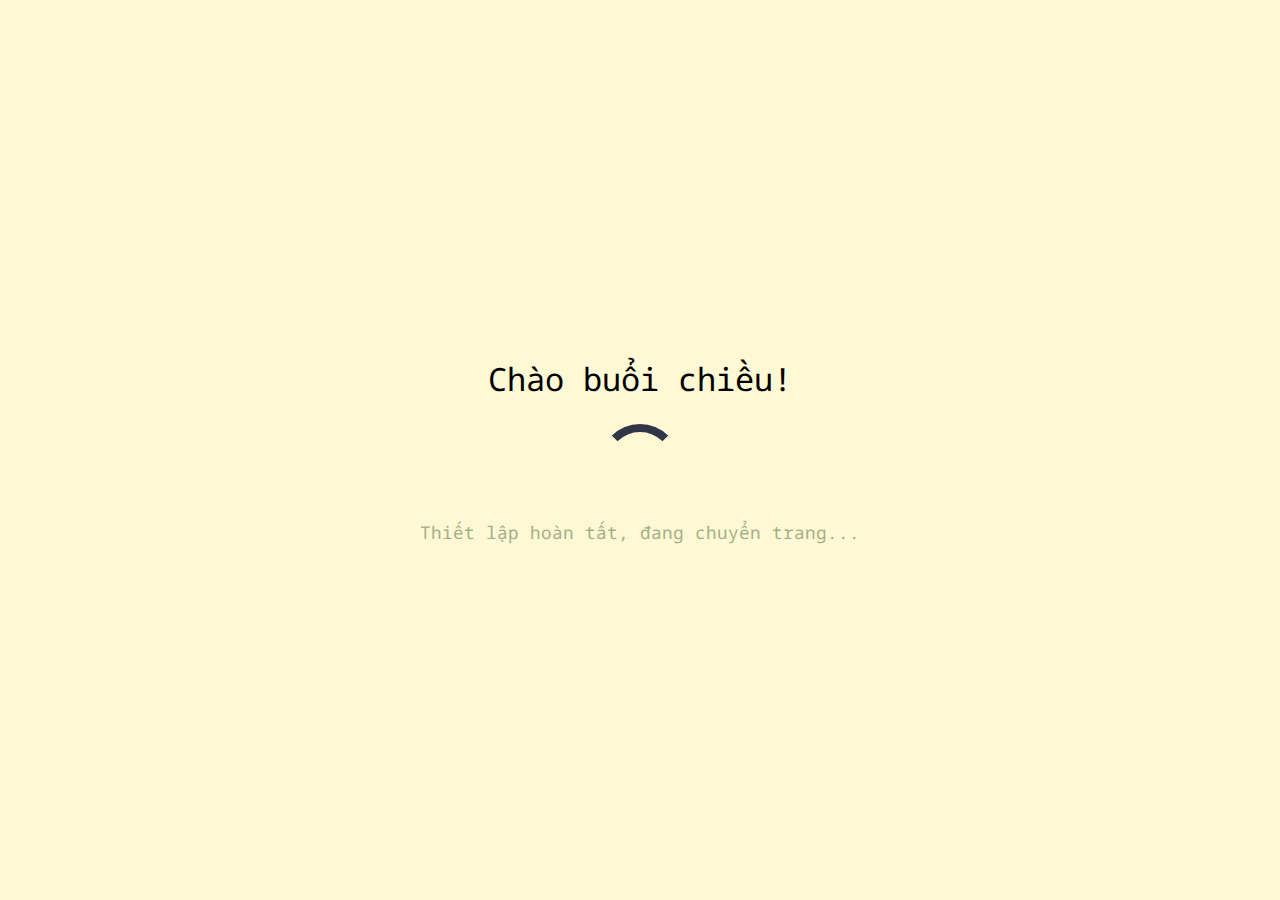
<file: index.html>
<!DOCTYPE html>
<html lang="en">

<head>
    <meta charset="UTF-8">
    <title>Chào mừng!</title>
    <!-- Load Noto Sans Mono from Google Fonts -->
    <link rel="stylesheet" href="./app/Views/css/colors.css">
    <link rel="preconnect" href="https://fonts.googleapis.com">
    <link rel="preconnect" href="https://fonts.gstatic.com" crossorigin>
    <link href="https://fonts.googleapis.com/css2?family=Noto+Sans+Mono:wght@400;700&display=swap" rel="stylesheet">
    <link rel="icon" type="image/x-icon" href="../../favicon.ico">
    <style>
        body {
            font-family: var(--md-sys-font-primary);
            background: var(--md-sys-color-on-primary, #f5f5f5);
            display: flex;
            flex-direction: column;
            align-items: center;
            justify-content: center;
            height: 100vh;
            margin: 0;
        }

        .greeting {
            font-size: 2rem;
            margin-bottom: 24px;
        }

        .loader {
            border: 8px solid var(--md-sys-color-inverse-surface);
            border-top: 8px solid var(--md-sys-color-primary);
            border-radius: 50%;
            width: 64px;
            height: 64px;
            animation: spin 1s linear infinite;
            margin-bottom: 16px;
        }

        @keyframes spin {
            0% {
                transform: rotate(0deg);
            }

            100% {
                transform: rotate(360deg);
            }
        }

        .setup-text {
            font-size: 1.1rem;
            color: var(--md-sys-color-secondary);
        }
    </style>
</head>

<body>
    <div class="greeting" id="greeting"></div>
    <div class="loader"></div>
    <div class="setup-text" id="setup-text">Đang thiết lập ứng dụng...</div>
    <script>
        // Hiển thị lời chào theo buổi
        function getGreeting() {
            const hour = new Date().getHours();
            if (hour < 6) return "Chào buổi sáng sớm!";
            if (hour < 12) return "Chào buổi sáng!";
            if (hour < 18) return "Chào buổi chiều!";
            return "Chào buổi tối!";
        }
        document.getElementById('greeting').textContent = getGreeting();

        // Đăng ký Service Worker và chuyển trang
        function setupSWAndRedirect() {
            if ('serviceWorker' in navigator) {
                navigator.serviceWorker.register('./service-worker.js').then(() => {
                    document.getElementById('setup-text').textContent = "Thiết lập hoàn tất, đang chuyển trang...";
                    setTimeout(() => {
                        window.location.href = './app/Views/homepage.html';
                    }, 2000);
                }).catch(() => {
                    document.getElementById('setup-text').textContent = "Không thể thiết lập Service Worker!";
                });
            } else {
                document.getElementById('setup-text').textContent = "Trình duyệt không hỗ trợ Service Worker!";
            }
        }
        setupSWAndRedirect();
    </script>
</body>

</html>
</file>
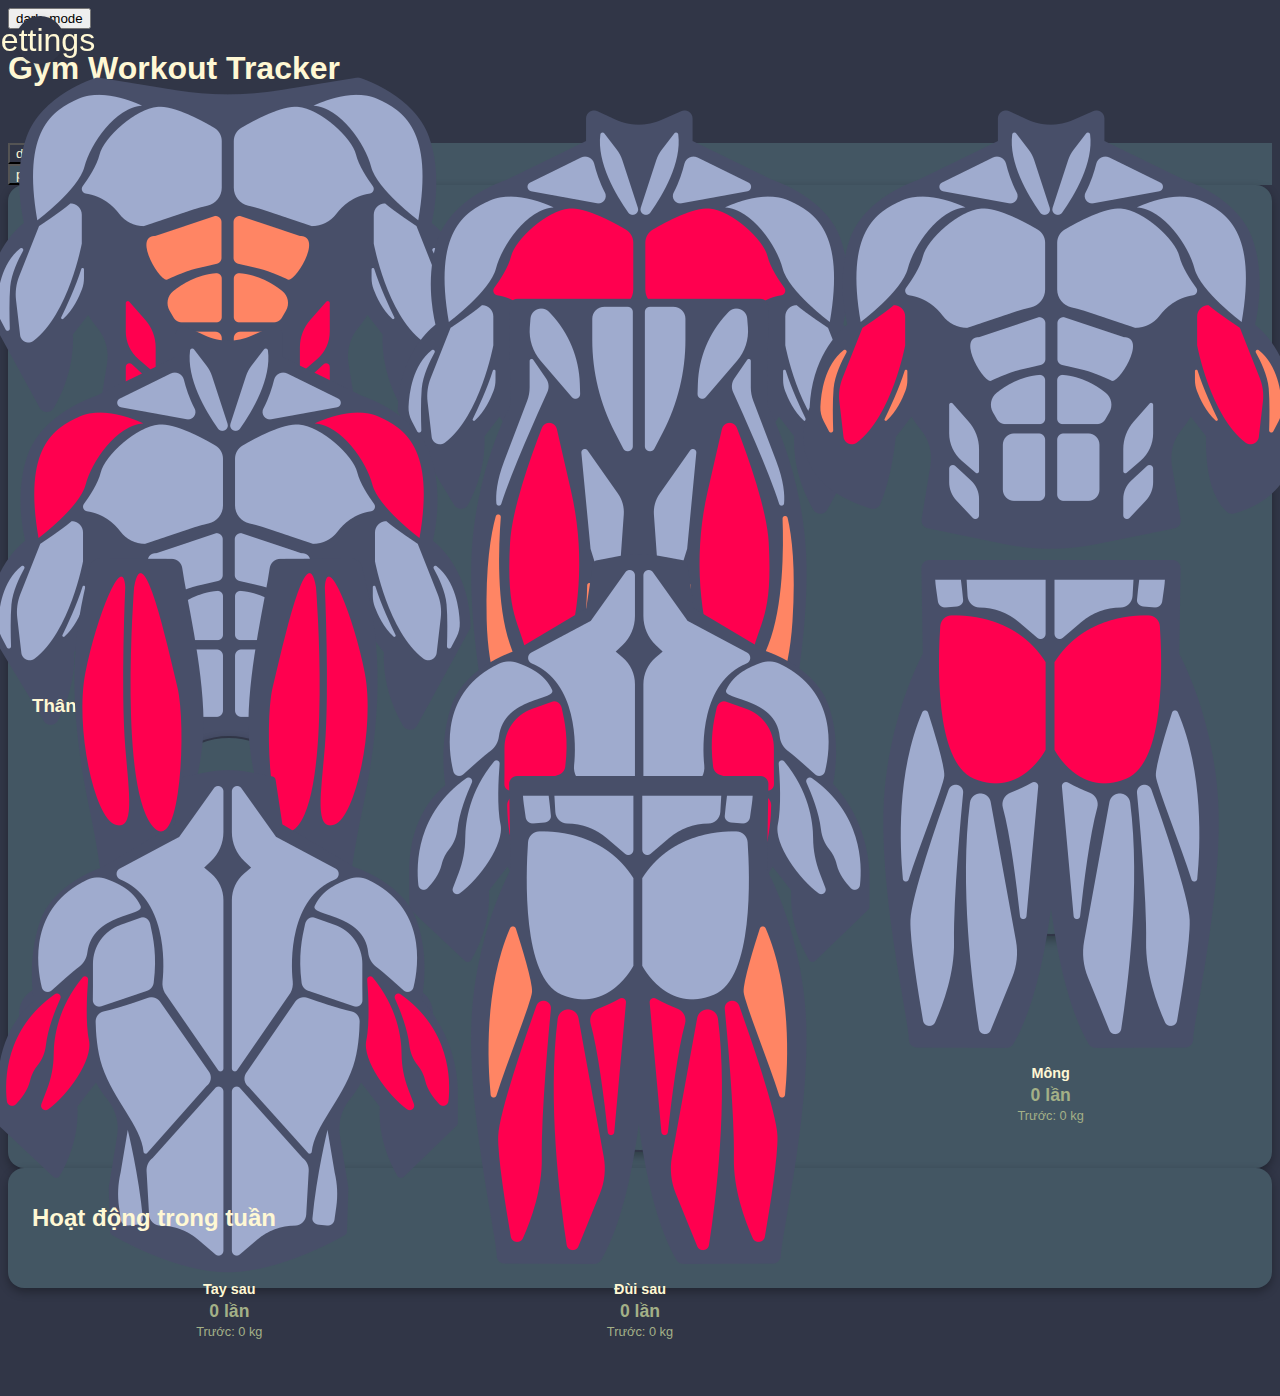
<file: app/Views/homepage.html>
<!DOCTYPE html>
<html lang="en">

<head>
    <!-- Metadata -->
    <meta charset="UTF-8">
    <meta name="viewport" content="width=device-width, initial-scale=1.0">
    <title>Trình theo dõi tập luyện Gym</title>

    <!-- PWA Configuration -->
    <link rel="manifest" href="../../manifest.json">
    <link rel="icon" type="image/x-icon" href="../../favicon.ico">

    <!-- Fonts -->
    <link rel="preconnect" href="https://fonts.googleapis.com">
    <link rel="preconnect" href="https://fonts.gstatic.com" crossorigin>
    <link href="https://fonts.googleapis.com/css2?family=Inter:wght@400;500;600;700&display=swap" rel="stylesheet">
    <link href="https://fonts.googleapis.com/icon?family=Material+Symbols+Outlined" rel="stylesheet">
    <!-- Firebase App (core) -->
    <script src="https://www.gstatic.com/firebasejs/9.23.0/firebase-app-compat.js"></script>
    <!-- Firebase Database -->
    <script src="https://www.gstatic.com/firebasejs/9.23.0/firebase-firestore-compat.js"></script>
    <script src="https://www.gstatic.com/firebasejs/9.23.0/firebase-auth-compat.js"></script>

    <!-- Stylesheets -->
    <link rel="stylesheet" href="./css/colors.css">
    <link rel="stylesheet" href="./css/style.css">

    <!-- Tailwind CSS -->
    <script src="https://cdn.tailwindcss.com"></script>

    <!-- Firebase SDK -->
    <script src="https://www.gstatic.com/firebasejs/9.23.0/firebase-app-compat.js"></script>
    <script src="https://www.gstatic.com/firebasejs/9.23.0/firebase-firestore-compat.js"></script>
    <script src="https://www.gstatic.com/firebasejs/9.23.0/firebase-auth-compat.js"></script>
</head>

<body>
    <button id="theme-toggle-btn" title="Chuyển theme">
        <span id="dark-icon" class="material-symbols-outlined">dark_mode</span>
        <span id="light-icon" class="material-symbols-outlined">light_mode</span>
    </button>

    <div class="max-w-7xl mx-auto p-4 sm:p-6 lg:p-8">
        <header class="text-center mb-8">
            <h1 class="text-3xl sm:text-4xl font-bold text-primary">Gym Workout Tracker</h1>
            <p class="text-secondary mt-2">Nhấn vào nhóm cơ để ghi lại buổi tập của bạn</p>
        </header>

        <div class="flex justify-center space-x-2 sm:space-x-4 mb-6 sm:mb-8 p-2 rounded-lg bg-secondary">
            <button id="tab-tracker-btn" class="tab-btn tab-active px-4 py-2 rounded-md font-semibold transition w-1/2">
                <span class="material-symbols-outlined">dashboard</span> Dashboard
            </button>
            <button id="tab-personal-btn"
                class="tab-btn tab-inactive px-4 py-2 rounded-md font-semibold transition w-1/2">
                <span class="material-symbols-outlined">person</span> Cá nhân
            </button>
        </div>

        <!-- Tab 1: Dashboard -->
        <div id="tab-tracker-content" class="tab-content tab-content-active">
            <div class="flex flex-col lg:flex-row gap-8">
                <div class="w-full lg:w-2/3 p-4 rounded-xl card">
                    <div id="front-body-container" class="mb-8"></div>
                    <div id="back-body-container"></div>
                </div>
                <div class="w-full lg:w-1/3 p-6 rounded-xl card flex flex-col justify-center">
                    <h2 class="text-xl font-bold text-primary text-center mb-6">Hoạt động trong tuần</h2>
                    <!-- (CẬP NHẬT) Cấu trúc HTML của weekly-view -->
                    <div id="weekly-view" class="relative">
                        <!-- (MỚI) Container riêng cho các ngày -->
                        <div id="weekly-days-container" class="flex justify-around items-center w-full">
                            <!-- JS injects days here -->
                        </div>

                        <!-- (MỚI) Pop-up đã được di chuyển vào đây -->
                        <div id="day-detail-popup">
                            <h4 id="popup-date-title" class="text-sm font-bold text-center mb-2 text-primary"></h4>
                            <div id="popup-muscle-list" class="flex flex-col gap-2"></div>
                            <div id="popup-no-workout" class="text-secondary text-sm text-center hidden">
                                Không có buổi tập.
                            </div>
                        </div>
                    </div>
                </div>
            </div>
        </div>

        <!-- Tab 2: Cá nhân (Không đổi) -->
        <div id="tab-personal-content" class="tab-content space-y-8">
            <!-- ... (Nội dung tab cá nhân không đổi) ... -->
            <div class="card">
                <div class="flex flex-col sm:flex-row justify-between sm:items-center gap-4 mb-4">
                    <h2 class="text-xl font-bold text-primary">Thống kê số đo</h2>
                    <div class="flex gap-2">
                        <button id="add-measurement-btn" class="btn-primary flex items-center gap-2">
                            <span class="material-symbols-outlined">add</span> Thêm số đo
                        </button>
                        <button id="delete-selected-measurements-btn" class="hidden btn-danger flex items-center gap-2">
                            <span class="material-symbols-outlined">delete</span> Xóa
                        </button>
                    </div>
                </div>
                <div class="overflow-x-auto max-h-[40vh] relative">
                    <table class="w-full text-left">
                        <thead class="sticky top-0 bg-secondary">
                            <tr>
                                <th class="p-3 w-12"><input type="checkbox" id="select-all-measurements-checkbox"class="data-table-checkbox"></th>
                                <th class="p-3 text-primary">Ngày</th>
                                <th class="p-3 text-primary">Cân nặng</th>
                                <th class="p-3 text-primary">Ngực</th>
                                <th class="p-3 text-primary">Eo</th>
                                <th class="p-3 text-primary">Mông</th>
                                <th class="p-3 text-primary">Tay</th>
                            </tr>
                        </thead>
                        <tbody id="measurements-table-body"></tbody>
                    </table>
                </div>
            </div>
            <div class="card">
                <div class="flex flex-col sm:flex-row justify-between sm:items-center gap-4 mb-4">
                    <h2 class="text-xl font-bold text-primary">Lịch sử tập luyện</h2>
                    <button id="delete-selected-workouts-btn" class="hidden btn-danger flex items-center gap-2">
                        <span class="material-symbols-outlined">delete</span> Xóa mục đã chọn
                    </button>
                </div>
                <div class="flex flex-col sm:flex-row gap-4 mb-4">
                    <input type="text" id="search-input" placeholder="Tìm kiếm nhóm cơ..."
                        class="form-input w-full sm:w-1/2">
                    <select id="filter-select" class="form-input w-full sm:w-1/2">
                        <option value="all">Tất cả nhóm cơ</option>
                    </select>
                </div>
                <div class="overflow-x-auto max-h-[60vh] relative">
                    <table class="w-full text-left">
                        <thead class="sticky top-0 bg-secondary">
                            <tr>
                                <th class="p-3 w-12"><input type="checkbox" id="select-all-workouts-checkbox"
                                        class="data-table-checkbox"></th>
                                <th class="p-3 text-primary">Nhóm cơ</th>
                                <th class="p-3 text-primary">Ngày tập</th>
                                <th class="p-3 text-primary">Số kg</th>
                                <th class="p-3 text-primary">Số rep</th>
                            </tr>
                        </thead>
                        <tbody id="history-table-body"></tbody>
                    </table>
                </div>
            </div>
            <div class="card">
                <div class="flex flex-col sm:flex-row justify-between sm:items-center gap-4 mb-4">
                    <h2 class="text-xl font-bold text-primary">Cấu hình tập luyện</h2>
                </div>
                <div class="grid grid-cols-2 gap-4">
                    <!-- Cấu hình số kg -->
                    <div>
                        <h3 class="text-lg font-semibold text-secondary mb-2">Cấu hình số kg</h3>
                        <div id="weight-config-container" class="flex flex-wrap gap-2">
                            <!-- Các giá trị số kg sẽ được render tại đây -->
                        </div>
                        <div class="flex gap-2 mt-4">
                            <input type="number" id="new-weight-input" placeholder="Thêm số kg"
                                class="form-input w-full">
                            <button id="add-weight-btn" class="btn-primary">Thêm</button>
                        </div>
                    </div>

                    <!-- Cấu hình số rep -->
                    <div>
                        <h3 class="text-lg font-semibold text-secondary mb-2">Cấu hình số rep</h3>
                        <div id="rep-config-container" class="flex flex-wrap gap-2">
                            <!-- Các giá trị số rep sẽ được render tại đây -->
                        </div>
                        <div class="flex gap-2 mt-4">
                            <input type="number" id="new-rep-input" placeholder="Thêm số rep" class="form-input w-full">
                            <button id="add-rep-btn" class="btn-primary">Thêm</button>
                        </div>
                    </div>
                </div>
            </div>
        </div>
    </div>

    <!-- Modal Ghi nhận buổi tập (Không đổi) -->
    <div id="log-modal" class="modal">
        <div class="modal-content">
            <h2 id="modal-muscle-name" class="text-2xl font-bold mb-4 text-center accent-text"></h2>
            <div class="mb-4 text-center">
                <span class="text-sm font-medium text-secondary">Lần tập trước:</span>
                <span id="previous-weight-display" class="text-lg font-bold ml-2 text-primary">-- kg</span>
            </div>
            <div class="mb-4">
                <label for="workout-date" class="form-label">Chọn ngày:</label>
                <input type="date" id="workout-date" class="form-input">
            </div>
            <div class="mb-6">
                <label for="workout-weight-options" class="form-label">Số kg tập hôm nay:</label>
                <div id="workout-weight-options" class="flex gap-2 overflow-x-auto p-2 rounded-lg bg-secondary">
                    <!-- Các giá trị kg thông dụng -->
                </div>
                <!-- Input ẩn để lưu giá trị -->
                <input type="hidden" id="workout-weight-input">
            </div>
            <div class="mb-6">
                <label for="workout-rep-options" class="form-label">Số rep hôm nay:</label>
                <div id="workout-rep-options" class="flex gap-2 overflow-x-auto p-2 rounded-lg bg-secondary">
                    <!-- Các giá trị rep thông dụng -->
                    <!-- Thêm các giá trị khác nếu cần -->
                </div>
                <input type="hidden" id="workout-rep-input">
            </div>
            <div class="flex justify-end gap-4">
                <button id="cancel-btn" class="btn-secondary">Hủy</button>
                <button id="confirm-btn" class="btn-primary">Lưu</button>
            </div>
        </div>
    </div>

    <!-- Modal Ghi nhận số đo (Không đổi) -->
    <div id="measurement-modal" class="modal">
        <div class="modal-content">
            <h2 class="text-2xl font-bold mb-6 text-center text-primary">Ghi nhận số đo</h2>
            <form id="measurement-form" class="space-y-4">
                <div>
                    <label for="measurement-date-input" class="form-label">Ngày</label>
                    <input type="date" id="measurement-date-input" class="form-input">
                </div>
                <div class="grid grid-cols-2 gap-4">
                    <div>
                        <label for="measurement-weight-input" class="form-label">Cân nặng (kg)</label>
                        <input type="number" inputmode="decimal" id="measurement-weight-input" placeholder="0"
                            class="form-input">
                    </div>
                    <div>
                        <label for="measurement-chest-input" class="form-label">Ngực (cm)</label>
                        <input type="number" inputmode="decimal" id="measurement-chest-input" placeholder="0"
                            class="form-input">
                    </div>
                    <div>
                        <label for="measurement-waist-input" class="form-label">Eo (cm)</label>
                        <input type="number" inputmode="decimal" id="measurement-waist-input" placeholder="0"
                            class="form-input">
                    </div>
                    <div>
                        <label for="measurement-hips-input" class="form-label">Mông (cm)</label>
                        <input type="number" inputmode="decimal" id="measurement-hips-input" placeholder="0"
                            class="form-input">
                    </div>
                    <div>
                        <label for="measurement-arm-input" class="form-label">Tay (cm)</label>
                        <input type="number" inputmode="decimal" id="measurement-arm-input" placeholder="0"
                            class="form-input">
                    </div>
                </div>
                <div class="flex justify-end gap-4 pt-4">
                    <button type="button" id="cancel-measurement-btn" class="btn-secondary">Hủy</button>
                    <button type="submit" id="save-measurement-btn" class="btn-primary">Lưu số đo</button>
                </div>
            </form>
        </div>
    </div>

    <script src="../../js/js-main.js" defer></script>
    <script src="../../js/read-write-data.js" defer></script>
    <script src="../../js/app.js"></script>
    <script src="../../js/firebase-config.js"></script>
    <script src="../../js/firebase-connect.js"></script>
</body>

</html>
</file>
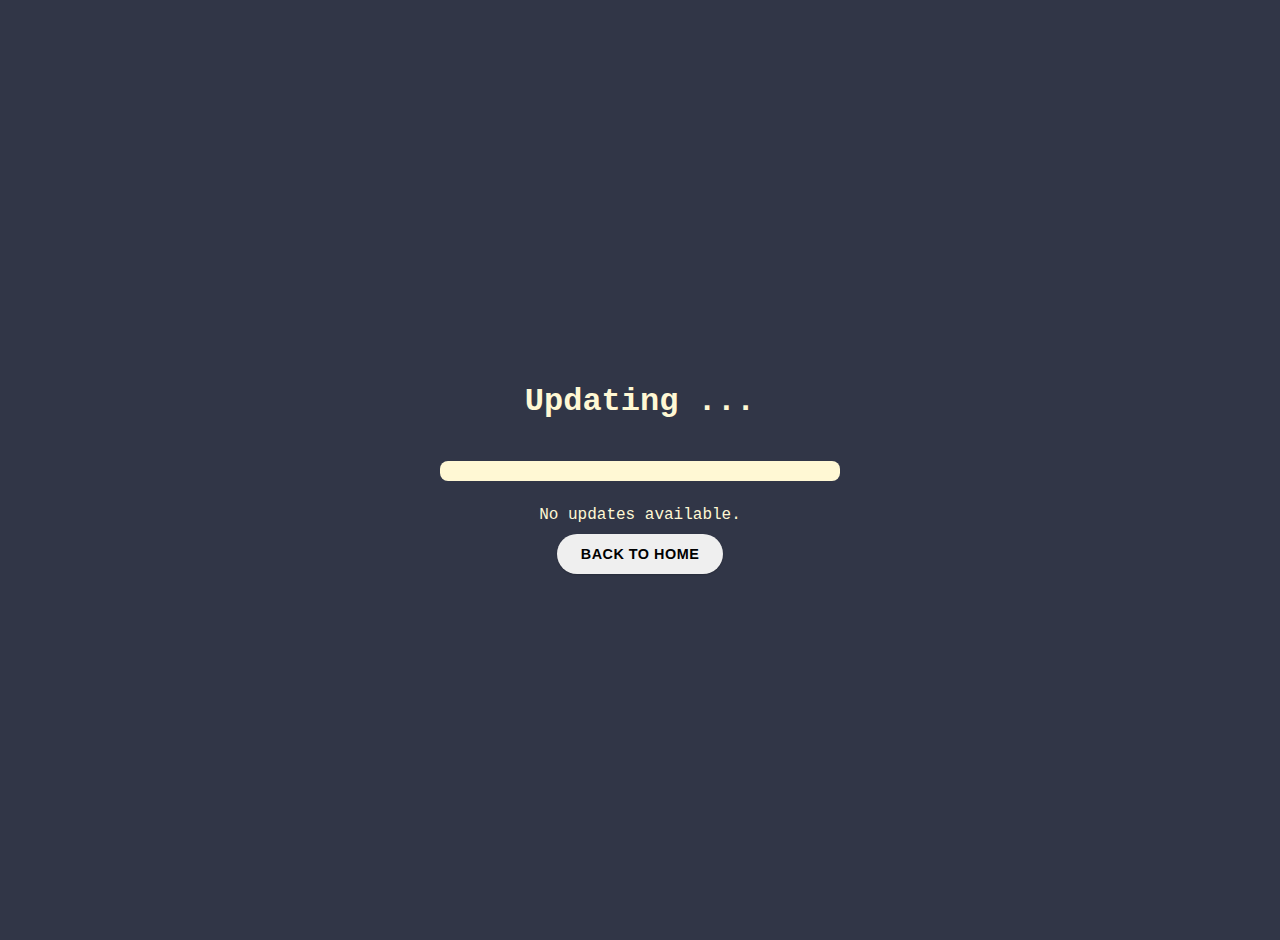
<file: app/Views/update-progress.html>
<!DOCTYPE html>
<html lang="en">

<head>
    <meta charset="UTF-8">
    <meta name="viewport" content="width=device-width, initial-scale=1.0">
    <title>Update Progress</title>
    <link rel="stylesheet" href="./css/colors.css">
    <link rel="stylesheet" href="./css/style.css">
    <link rel="preconnect" href="https://fonts.googleapis.com">
    <link rel="preconnect" href="https://fonts.gstatic.com" crossorigin>
    <link href="https://fonts.googleapis.com/css2?family=Noto+Sans+Mono:wght@400;700&display=swap" rel="stylesheet">
    <link rel="icon" type="image/x-icon" href="../../favicon.ico">
    <style>
        body {
            font-family: var(--md-sys-font-primary);
            text-align: center;
            padding: 20px;
            display: flex;
            /* Sử dụng Flexbox */
            flex-direction: column;
            /* Sắp xếp các phần tử theo chiều dọc */
            align-items: center;
            /* Căn giữa các phần tử theo chiều ngang */
            justify-content: center;
            /* Căn giữa các phần tử theo chiều dọc */
            min-height: 100vh;
            /* Đảm bảo chiều cao tối thiểu là toàn màn hình */
            margin: 0;
            /* Loại bỏ margin mặc định */
        }

        #progress-bar {
            width: 100%;
            max-width: 400px;
            /* Giới hạn chiều rộng tối đa */
            background:var(--text-primary);
            border-radius: 8px;
            overflow: hidden;
            margin: 20px 0;
        }

        #progress-bar div {
            height: 20px;
            width: 0;
            background: var(--md-sys-color-tertiary-container);
            transition: width 0.3s;
        }

        #file-list {
            list-style: none;
            padding: 0;
            margin: 0;
            width: 100%;
            max-width: 400px;
            /* Giới hạn chiều rộng tối đa */
        }

        #file-list li {
            margin: 5px 0;
            text-align: left;
            text-align: center;
            color: var(--md-sys-color-on-primary);
            /* Căn trái nội dung danh sách */
        }

        #back-btn {
            padding: 12px 24px;
            border: none;
            border-radius: 100px;
            /* Pill shape */
            cursor: pointer;
            font-size: 0.9em;
            font-weight: 700;
            /* Bolder for Noto Sans Mono */
            transition: box-shadow 0.2s, transform 0.2s, background-color 0.3s ease, color 0.3s ease;
            box-shadow: 0 1px 2px rgba(0, 0, 0, 0.1), 0 1px 1px rgba(0, 0, 0, 0.08);
            margin: 5px;
            letter-spacing: 0.5px;
            /* Slightly more spacing for mono */
            text-transform: uppercase;
            display: inline-flex;
            align-items: center;
            justify-content: center;
        }
        #back-btn:hover {
            background-color: var(--md-sys-color-primary);
            /* Hover background */
            color: var(--md-sys-color-secondary-container);
            /* Hover text color */
            box-shadow: 0 4px 8px rgba(0, 0, 0, 0.15);
            transform: translateY(-2px);
        }
    </style>
</head>

<body>
    <h1>Updating ...</h1>
    <div id="progress-bar">
        <div></div>
    </div>
    <ul id="file-list"></ul>
    <button id="back-btn" style="display: none;">Back to Home</button>

    <script src="../../js/update-progress.js"></script>
</body>

</html>
</file>
<file: app/Views/css/colors.css>
/* Alias màu hệ thống */
/* --- Material 3 Design System Variables (Light Mode) --- md: material design */
:root {
  /* Màu chính */
  --md-sys-color-primary: #313647; /* Màu chính cho background */
  --md-sys-color-on-primary: #FFF8D4; /* Màu chữ nổi bật trên nền chính */
  --md-sys-color-primary-container: #435663; /* Màu nhấn cho container */
  --md-sys-color-on-primary-container: #FFF8D4; /* Màu chữ trên container chính */

  /* Màu phụ */
  --md-sys-color-secondary: #A3B087; /* Màu phụ */
  --md-sys-color-on-secondary: #313647; /* Màu chữ trên nền phụ */
  --md-sys-color-secondary-container: #435663; /* Màu nhấn cho container phụ */
  --md-sys-color-on-secondary-container: #FFF8D4; /* Màu chữ trên container phụ */

  /* Màu bổ sung */
  --md-sys-color-tertiary: #435663; /* Màu bổ sung */
  --md-sys-color-on-tertiary: #FFF8D4; /* Màu chữ trên nền bổ sung */
  --md-sys-color-tertiary-container: #A3B087; /* Màu nhấn cho container bổ sung */
  --md-sys-color-on-tertiary-container: #313647; /* Màu chữ trên container bổ sung */

  /* Màu lỗi */
  --md-sys-color-error: #253208; /* Màu lỗi */
  --md-sys-color-on-error: #313647; /* Màu chữ trên lỗi */

  /* Màu nền */
  --md-sys-color-background: #313647; /* Màu nền chính */
  --md-sys-color-on-background: #FFF8D4; /* Màu chữ trên nền chính */

  /* Màu bề mặt */
  --md-sys-color-surface: #435663; /* Màu bề mặt */
  --md-sys-color-on-surface: #FFF8D4; /* Màu chữ trên bề mặt */
  --md-sys-color-surface-variant: #A3B087; /* Màu bề mặt biến thể */
  --md-sys-color-on-surface-variant: #313647; /* Màu chữ trên bề mặt biến thể */

  /* Màu viền */
  --md-sys-color-outline: #A3B087; /* Màu viền */

  /* Màu thành công và cảnh báo */
  --md-sys-color-success: #6fef76; /* Màu thành công (giữ nguyên để dễ nhận biết) */
  --md-sys-color-warning: #FFA000; /* Màu cảnh báo (giữ nguyên để dễ nhận biết) */

  /* Màu nghịch đảo */
  --md-sys-color-inverse-surface: #FFF8D4; /* Nền nghịch đảo */
  --md-sys-color-inverse-on-surface: #313647; /* Chữ trên nền nghịch đảo */
  --md-sys-color-inverse-primary: #A3B087; /* Màu chính nghịch đảo */

  /* Custom property to get RGB values for primary color for background highlight */
  --md-sys-color-primary-rgb: 49, 54, 71; /* #313647 converted to RGB */

  /* Primary font variable */
  --md-sys-font-primary: "Noto Sans Mono", monospace;
  /* Fallback generic stack in case the webfont doesn't load */
  --md-sys-font-fallback: ui-monospace, SFMono-Regular, Menlo, Monaco, "Roboto Mono", "Courier New", monospace;
}
</file>
<file: app/Views/css/style.css>
:root {
    /* Dark Mode (Mặc định) */
    --bg-primary: var(--md-sys-color-background);
    --bg-secondary: var(--md-sys-color-surface);
    --text-primary: var(--md-sys-color-on-background);
    --text-secondary: var(--md-sys-color-on-surface-variant);
    --border-color: var(--md-sys-color-outline);
    --accent-color: var(--md-sys-color-primary);
    --highlight-color: var(--md-sys-color-secondary);
    --danger-color: var(--md-sys-color-error);
    --danger-hover: #9e1c18; /* Màu hover cho lỗi (tự chọn dựa trên màu lỗi) */
    --card-shadow: 0 4px 10px rgba(0, 0, 0, 0.3);
    --color-scheme: dark;
}

html.light {
    /* Light Mode */
    --bg-primary: var(--md-sys-color-on-primary);
    --bg-secondary: var(--md-sys-color-primary-container);
    --text-primary: var(--md-sys-color-primary);
    --text-secondary: var(--md-sys-color-on-primary-container);
    --border-color: var(--md-sys-color-outline);
    --accent-color: var(--md-sys-color-primary);
    --highlight-color: var(--md-sys-color-secondary);
    --danger-color: var(--md-sys-color-error);
    --danger-hover: #9e1c18; /* Màu hover cho lỗi (tự chọn dựa trên màu lỗi) */
    --card-shadow: 0 4px 10px rgba(0, 0, 0, 0.05);
    --color-scheme: light;
}

body {
    font-family: "Inter", sans-serif;
    background-color: var(--bg-primary);
    color: var(--text-primary);
    transition: background-color 0.3s ease, color 0.3s ease;
}
h2 {
    padding-bottom: 20px;
}
/* ... (Các class CSS tiện ích không đổi) ... */
.bg-primary {
    background-color: var(--bg-primary);
}

.bg-secondary {
    background-color: var(--bg-secondary);
}

.text-primary {
    color: var(--text-primary);
}

.text-secondary {
    color: var(--text-secondary);
}

.border-color {
    border-color: var(--border-color);
}

.accent {
    background-color: var(--accent-color);
}

.accent-text {
    color: var(--accent-color);
}

.highlight-text {
    color: var(--highlight-color);
}

.tab-btn {
    transition: all 0.2s ease;
    display: flex;
    align-items: center;
    justify-content: center;
    gap: 0.5rem;
}

.tab-active {
    background-color: var(--accent-color);
    color: var(--md-sys-color-on-primary);
}

.tab-inactive {
    background-color: var(--bg-secondary);
    color: var(--text-primary);
}

.tab-content {
    display: none;
}

.tab-content-active {
    display: block;
}

.muscle-circle {
    display: flex;
    flex-direction: column;
    justify-content: center;
    align-items: center;
    border-radius: 80px;
    transition: all 0.2s ease;
    background-color: var(--bg-secondary);
    border: 2px solid var(--accent-color);
    width: 100%;
    max-width: 140px;
    height: 180px;
    cursor: pointer;
    text-align: center;
    padding: 8px;
    box-shadow: var(--card-shadow);
}

.muscle-circle:hover {
    border-color: var(--accent-color);
    transform: translateY(-4px);
}

.muscle-circle.trained {
    /* background-color: var(--md-sys-color-surface-variant); */
    border-color: var(--md-sys-color-surface-variant);
    border-width: 6px;
}

html.light .muscle-circle.trained {
    background-color: var(--md-sys-color-on-surface-variant);
}

.muscle-icon {
    font-size: 28px;
    margin-bottom: 4px;
    color: var(--accent-color);
}

.muscle-name-label {
    font-size: 0.9rem;
    font-weight: 600;
    color: var(--text-primary);
}

.muscle-count {
    font-size: 1.1rem;
    font-weight: 700;
    color: var(--highlight-color);
    margin-top: 4px;
}

.muscle-prev-weight {
    display: flex;
    font-size: 0.8rem;
    font-weight: 500;
    color: var(--md-sys-color-surface-variant);
    margin-top: 2px;
}

/* (Mobile-first) Đảm bảo grid-cols-2 là mặc định */
.muscle-grid {
    display: grid;
    grid-template-columns: repeat(2, minmax(0, 1fr));
    gap: 1rem;
    place-items: center;
}

/* 3 cột trên tablet trở lên */
@media (min-width: 640px) {
    .muscle-grid {
        grid-template-columns: repeat(3, minmax(0, 1fr));
    }
}

.data-table-checkbox {
    width: 1.25rem;
    height: 1.25rem;
    border-radius: 0.25rem;
    background-color: var(--bg-primary);
    border: 1px solid var(--border-color);
    cursor: pointer;
    appearance: none;
    display: inline-block;
    vertical-align: middle;
    position: relative;
}

.data-table-checkbox:checked {
    background-color: var(--accent-color);
    border-color: var(--accent-color);
}

.data-table-checkbox:checked::after {
    content: "✓";
    font-size: 0.9rem;
    color: var(--md-sys-color-on-primary);
    position: absolute;
    top: 50%;
    left: 50%;
    transform: translate(-50%, -50%);
}

.form-input {
    border: 1px solid var(--border-color);
    background-color: var(--bg-primary);
    color: var(--text-primary);
    border-radius: 0.5rem;
    padding: 0.5rem 0.75rem;
    font-size: 0.875rem;
    width: 100%;
    transition: all 0.2s;
    color-scheme: var(--color-scheme);
}

.form-input:focus {
    border-color: var(--accent-color);
    box-shadow: 0 0 0 2px var(--accent-color);
    outline: none;
}

.form-label {
    font-size: 0.875rem;
    font-weight: 500;
    color: var(--text-primary);
    margin-bottom: 0.5rem;
    display: block;
}

#progress-info-btn {
    position: fixed;
    top: 1rem;
    right: 1rem;
    z-index: 100;
    width: 3rem;
    height: 3rem;
    border-radius: 50%;
    display: flex;
    justify-content: center;
    align-items: center;
    background-color: var(--bg-secondary);
    color: var(--text-primary);
    /* border: 1px solid var(--border-color); */
    cursor: pointer;
    box-shadow: var(--card-shadow);
}

#theme-toggle-btn .material-icons-outlined {
    transition: transform 0.3s ease;
}

#light-icon {
    display: none;
}

.modal {
    position: fixed;
    inset: 0;
    background-color: rgba(0, 0, 0, 0.7);
    display: flex;
    justify-content: center;
    align-items: center;
    z-index: 50;
    padding: 1rem;
    opacity: 0;
    visibility: hidden;
    transition: opacity 0.3s ease, visibility 0.3s ease;
}

.modal.open {
    opacity: 1;
    visibility: visible;
}

.modal-content {
    padding: 1.5rem;
    border-radius: 1rem;
    box-shadow: 0 10px 25px rgba(0, 0, 0, 0.5);
    width: 100%;
    max-width: 400px;
    background-color: var(--bg-secondary);
    transform: scale(0.95);
    transition: transform 0.3s ease;
}

.modal.open .modal-content {
    transform: scale(1);
}

/* ... (Các class nút .btn-... không đổi) ... */
.btn-danger {
    background-color: var(--danger-color);
    color: white;
    font-weight: 600;
    padding: 0.5rem 1rem;
    border-radius: 0.5rem;
    transition: background-color 0.2s;
}

.btn-danger:hover {
    background-color: var(--danger-hover);
}

.btn-primary {
    background-color: var(--accent-color);
    color: white;
    font-weight: 600;
    padding: 0.5rem 1rem;
    border-radius: 0.5rem;
    transition: background-color 0.2s;
}

.btn-primary-full {
    background-color: var(--accent-color);
    color: white;
    font-weight: 600;
    padding: 0.65rem 1.5rem;
    border-radius: 0.5rem;
    transition: background-color 0.2s;
    width: 100%;
}

.btn-secondary {
    background-color: #3f3f46;
    color: var(--text-primary);
    font-weight: 600;
    padding: 0.5rem 1rem;
    border-radius: 0.5rem;
    transition: background-color 0.2s;
    min-width: 5.9rem;
    min-height: 0.5rem;
}

html.light .btn-secondary {
    background-color: #e4e4e7;
}

.card {
    padding: 1rem 1.5rem;
    border-radius: 1rem;
    box-shadow: var(--card-shadow);
    background-color: var(--bg-secondary);
}

/* (CẬP NHẬT) Sửa lại CSS cho pop-up */
#day-detail-popup {
    background-color: var(--bg-secondary);
    border: 1px solid var(--border-color);
    box-shadow: var(--card-shadow);
    transition: opacity 0.2s ease, top 0.2s ease, left 0.2s ease,
        visibility 0.2s ease;
    visibility: hidden;
    /* Ẩn mặc định */
    opacity: 0;
    position: absolute;
    /* Đã nằm trong .relative container */
    z-index: 50;
    padding: 0.75rem;
    border-radius: 0.5rem;
    min-width: 150px;
}

#day-detail-popup.visible {
    visibility: visible;
    opacity: 1;
}

.popup-muscle-item {
    display: flex;
    align-items: center;
    gap: 0.5rem;
    font-size: 0.875rem;
}

.popup-muscle-item .material-icons-outlined {
    font-size: 20px;
    color: var(--accent-color);
}

#workout-weight-options {
    display: flex;
    gap: 0.5rem;
    padding: 0.5rem;
    white-space: nowrap;
    overflow-x: auto; /* Giữ khả năng cuộn */
    scrollbar-width: none; /* Ẩn thanh trượt trên Firefox */
}

.weight-option {
    flex-shrink: 0;
    padding: 0.5rem 1rem;
    border-radius: 0.5rem;
    font-weight: 600;
    cursor: pointer;
    transition: background-color 0.2s ease, color 0.2s ease;
}


.weight-option.selected, .rep-option.selected {
    background-color: var(--highlight-color); /* Màu khi được chọn */
    color: white;
}


#workout-weight-options::-webkit-scrollbar {
    display: none; /* Ẩn thanh trượt trên Chrome, Edge */
}

#history-cards, .containers {
    display: flex;
    gap: 1rem;
    flex-direction: column;
}
.nav-bottom {
    position: fixed;
    bottom: 5px;          /* Cách đáy màn hình 20px */
    left: 50%;             /* Đẩy sang phải 50% chiều rộng màn hình */
    transform: translateX(-50%); /* Kéo ngược lại 50% chiều rộng bản thân để vào đúng giữa */
    z-index: 1000;
    border-width: 2px;
    width: 90%; /* Chiếm gần hết chiều*/
}
#tab-tracker-content, #tab-personal-content {
    padding-bottom: 100px;
}
</file>
